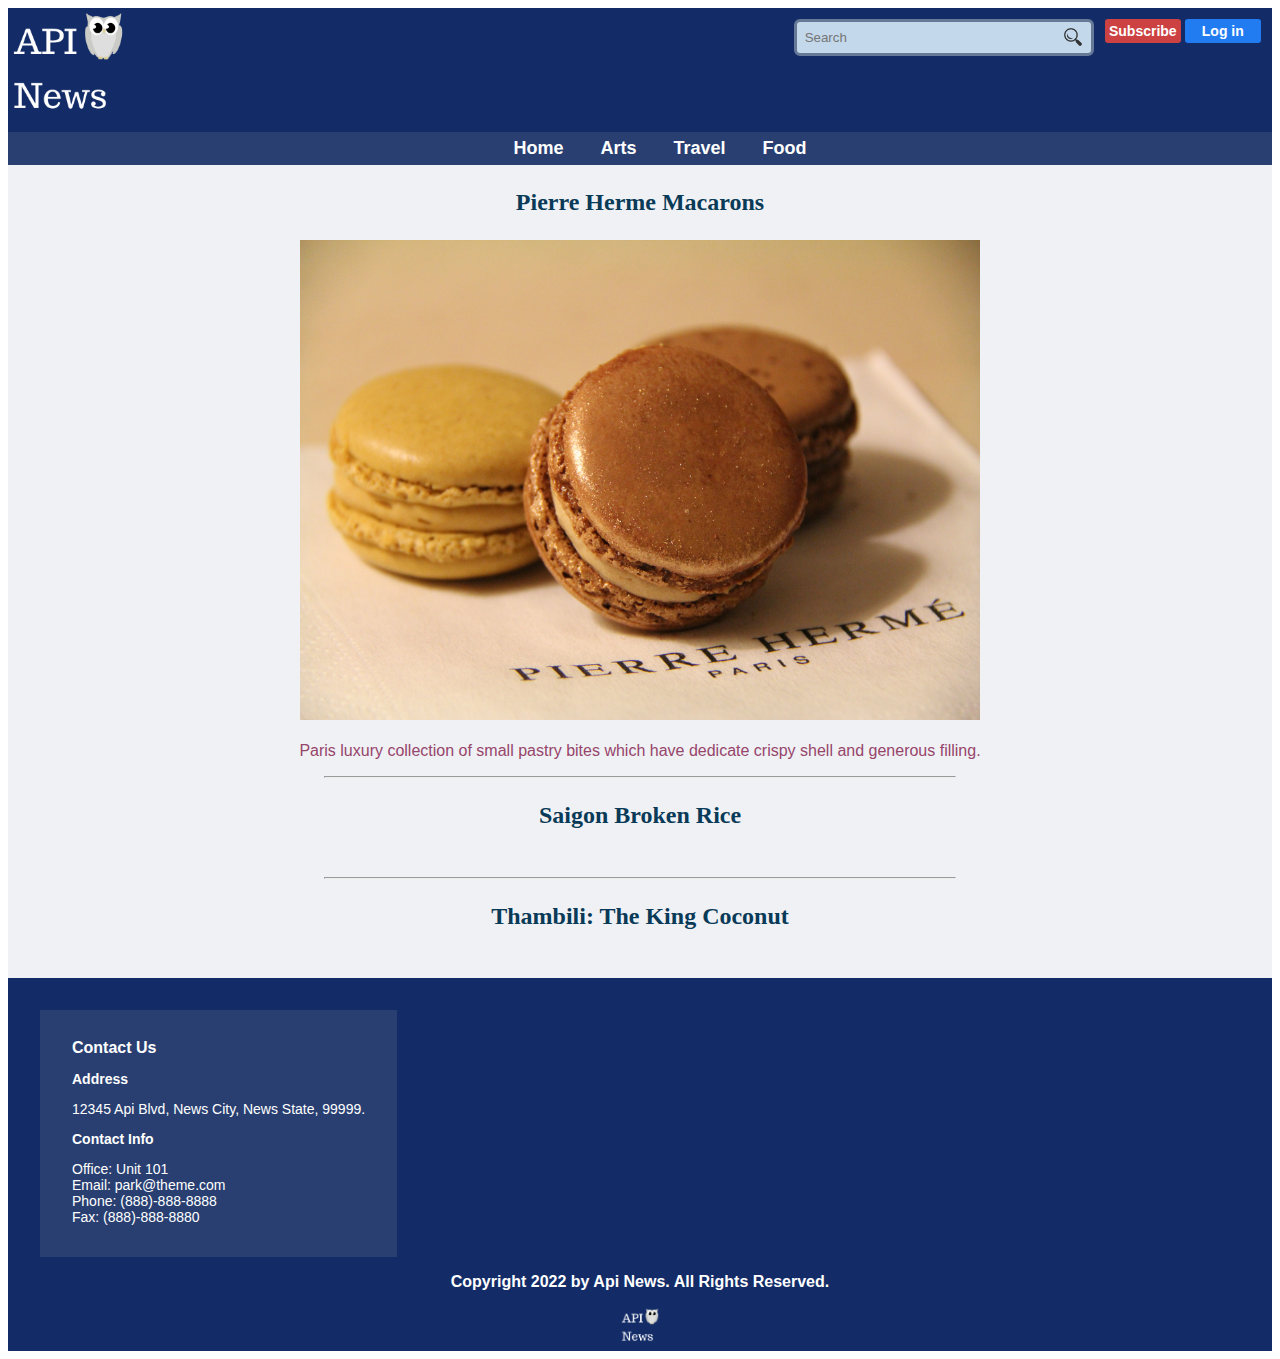
<file: foodPage.html>
<!DOCTYPE html>
<html lang="en">  
<head>
    <!--Meta data-->
    <meta charset="UTF8">
    <meta name="description" content="Api News web site">
    <meta name="keyword" content="News, Megazines">
    <meta name="author" content="AT Api">
    <meta name="viewport" content="width=device-width, initial-scale=1.0">
    <meta name="refresh" content="30">
    <meta name="robot" content="noindex, nofollow">
    <link rel="stylesheet" type="text/css" href="styleSheet/style.css">
</head>

<body>
<div class="grid-container-food">
    <header>
        <!--Logo-->
        <img id="logo" src="image/apiLogo.png" alt="Api News Logo" width="120" height="120">

        <!--Subcribe & login, logout-->
        <div class="loginout"> 
            <!--Subscribe button-->
            <button id="subscribeBut" type="button" title="Please log in to subscribe." disabled>Subscribe</button>

            <!--Log in button-->
            <button id="disLoginBut" class="loginBut" type="button">Log in</button>
            <!--Log in form-->
            <form id="loginForm">
                <label for="username">Username<br></label>
                <input type="text" id="username" name="username" placeholder="Enter Username" required><br>

                <label for="password">Password<br></label>
                <input type="text" id="password" name="password" placeholder="Enter Password" required><br>

                <button id="subLoginBut" class="loginBut" type="button">Log in</button>

                <button id="cloBut" class="loginBut" type="button">&#9747;</button>
            </form>
            <!--Log out-->
            <button id="logoutBut">Log out</button>
        </div>


        
        <!--Search icon & input-->
        <form id="searchForm" action="searchPage.html" method="get">
            <label for="search"><img src="image/searchIcon.png" alt="Search icon" width="20" height="20"></label>
            <input type="search" id="search" name="search" placeholder="Search">
        </form>
    </header>

    <!--Navigation bar-->
    <nav>
        <ol id="colMenu" class="norNav">
            <span id="menuSym">&#9776;</span>
            <li><a href="index.html">Home</a></li>
            <li><a href="artsPage.html">Arts</a></li>
            <li><a href="travelPage.html">Travel</a></li>
            <li><a href="foodPage.html">Food</a></li>
        </ol>
    </nav>

    <!--Articles-->
    <div class="articlesFood">
        <!--Main article-->
        <div id="mainArticleFood">
            <h3>Pierre Herme Macarons</h3>
            <img src="image/macarons.jpg" alt="Pierre Herme macarons photo" width="600" height="400">
            <p>Paris luxury collection of small pastry bites which have dedicate crispy shell and generous filling.</p>
        </div>

        <hr>
        
        <!--1st article - Collapsible-->
        <details id="f1stArticleFood">
            <summary><h3>Saigon Broken Rice</h3></summary>
            <img src="image/bkRice1.jpg" alt="Broken rice photo" width="600" height="450">
            <p>Vietnamese authentic grilled pork chops with soft broken rice and traditional fish sauce.</p>
        </details>

        <hr>

        <!--2nd article - Collapsible-->
        <details id="s2ndArticleFood">
            <summary><h3>Thambili: The King Coconut</h3></summary>
            <img src="image/kingCoco1.jpg" alt="King coconut photo" width="600" height="400">
            <p>The unique, orange, sweet Sri Lankan coconut.</p>
        </details>
    </div>

    <footer>
        <div class="info">
            <!--Contact us-->
            <div id="contactUs">
                <h2>Contact Us</h2>
    
                <!--Address-->
                <div id="addCont">
                    <h3>Address</h3>
                    <address>12345 Api Blvd, News City, News State, 99999.</address>
                </div>
             
                <!--Contact info-->
                <div id="infoCont">
                    <h3>Contact Info</h3>
                    <address>
                        Office: Unit 101<br>
                        Email: park@theme.com<br>
                        Phone: (888)-888-8888<br>
                        Fax: (888)-888-8880
                    </address>
                </div>
            </div>
    
            <!--Copyright & Logo-->
            <div id="coRight">
                <p>Copyright 2022 by Api News. All Rights Reserved.</p>
                <img id="logo" src="image/apiLogo.png" alt="Api News Logo" width="40" height="40">
            </div>
        </div>
    </footer>
</div>
    <script src="scripts/mainscript.js"></script>
</body>
</html>
</file>
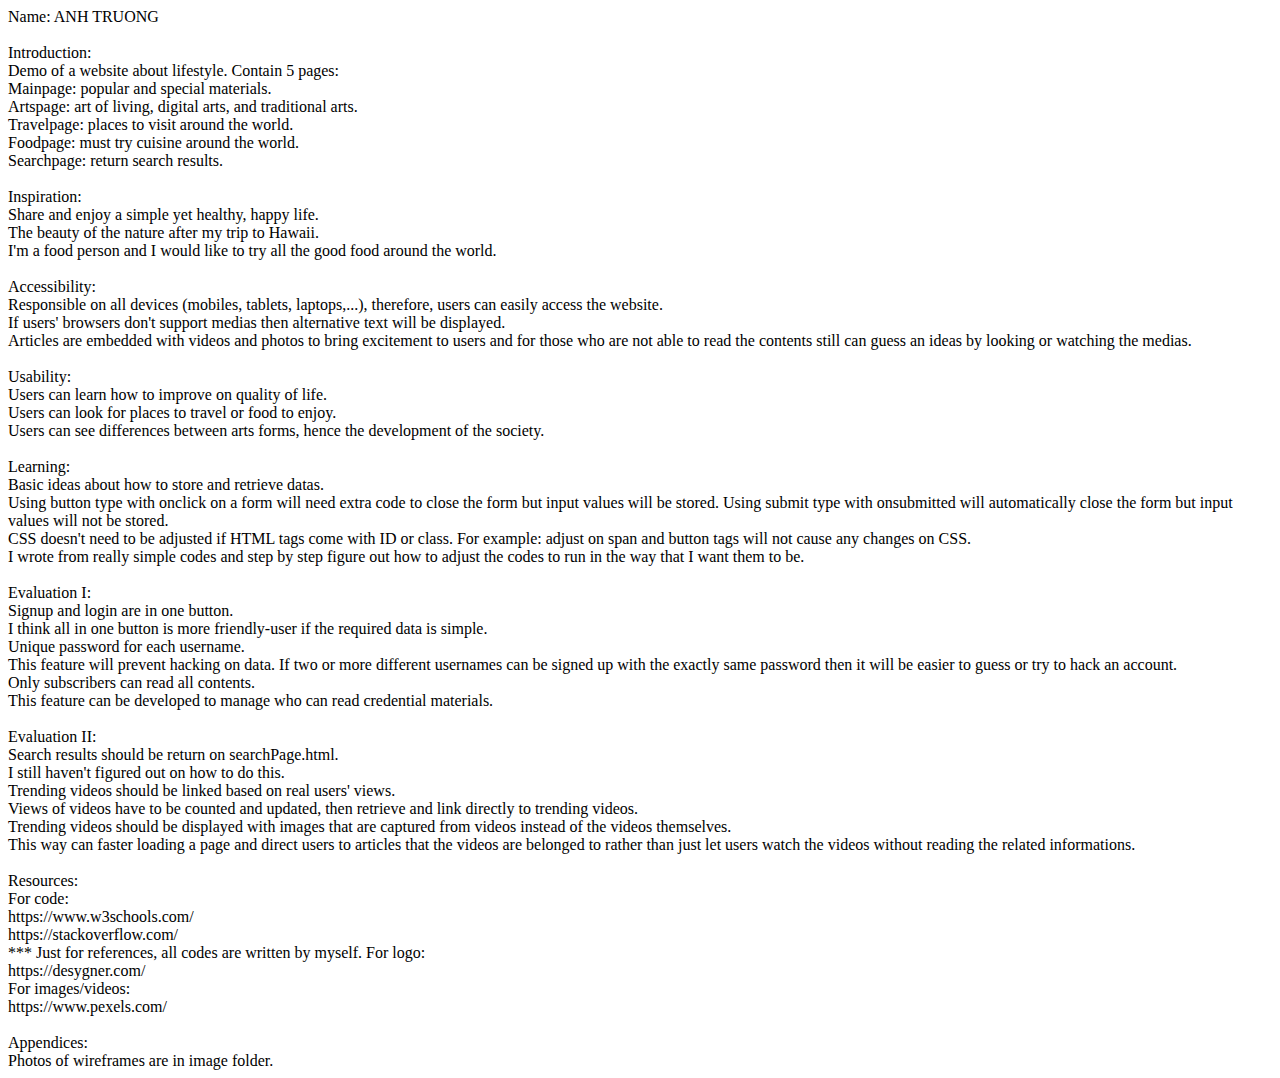
<file: report.html>
<!DOCTYPE html>
Name: ANH TRUONG<br>

<br>
Introduction:<br>
Demo of a website about lifestyle. Contain 5 pages:<br>
Mainpage: popular and special materials.<br>
Artspage: art of living, digital arts, and traditional arts.<br>
Travelpage: places to visit around the world.<br>
Foodpage: must try cuisine around the world.<br>
Searchpage: return search results.<br>

<br>
Inspiration:<br>
Share and enjoy a simple yet healthy, happy life.<br>
The beauty of the nature after my trip to Hawaii.<br>
I'm a food person and I would like to try all the good food around the world.<br>

<br>
Accessibility:<br>
Responsible on all devices (mobiles, tablets, laptops,...), therefore, users can easily access the website.<br>
If users' browsers don't support medias then alternative text will be displayed.<br>
Articles are embedded with videos and photos to bring excitement to users and for those who are not able to read the contents still can guess an ideas by looking or watching the medias.<br>

<br>
Usability:<br>
Users can learn how to improve on quality of life.<br>
Users can look for places to travel or food to enjoy.<br>
Users can see differences between arts forms, hence the development of the society.<br>

<br>
Learning:<br>
Basic ideas about how to store and retrieve datas.<br>
Using button type with onclick on a form will need extra code to close the form but input values will be stored. Using submit type with onsubmitted will automatically close the form but input values will not be stored.<br>
CSS doesn't need to be adjusted if HTML tags come with ID or class. For example: adjust on span and button tags will not cause any changes on CSS.<br>
I wrote from really simple codes and step by step figure out how to adjust the codes to run in the way that I want them to be.<br>

<br>
Evaluation I:<br>
Signup and login are in one button.<br>
I think all in one button is more friendly-user if the required data is simple.<br> 
Unique password for each username.<br>
This feature will prevent hacking on data. If two or more different usernames can be signed up with the exactly same password then it will be easier to guess or try to hack an account.<br>
Only subscribers can read all contents.<br>
This feature can be developed to manage who can read credential materials.<br>

<br>
Evaluation II:<br>
Search results should be return on searchPage.html.<br>
I still haven't figured out on how to do this.<br>
Trending videos should be linked based on real users' views.<br>
Views of videos have to be counted and updated, then retrieve and link directly to trending videos.<br>
Trending videos should be displayed with images that are captured from videos instead of the videos themselves.<br>
This way can faster loading a page and direct users to articles that the videos are belonged to rather than just let users watch the videos without reading the related informations.<br>

<br>
Resources:<br>
For code:<br>
https://www.w3schools.com/<br>
https://stackoverflow.com/<br>
*** Just for references, all codes are written by myself.
For logo:<br> 
https://desygner.com/<br>
For images/videos:<br> 
https://www.pexels.com/<br>

<br>
Appendices:<br>
Photos of wireframes are in image folder.
</file>
<file: styleSheet/style.css>
/*Common CSS------------------------*/
*{
    box-sizing: border-box;
}


/*Mobile & small tablets------------------------*/
@media only screen and (max-width: 800px){
    body{
        background: rgb(255, 255, 255);
        height: 100%;
    }
    
    h1{
        font: normal normal bold 1em Arial, Helvetica, sans-serif;
        color: rgb(122, 7, 133);
    }
    
    h2{
        font: normal normal bold 21px Arial, Helvetica, sans-serif;
        color: rgb(148, 0, 32);
    }
    
    h3{
        font: normal normal bold 14px Arial, Helvetica, sans-serif;
        color: rgb(9, 58, 87);
    }
    
    p{
        font: normal normal bold 10px Arial, Helvetica, sans-serif;
        color: rgb(151, 69, 107);
    }
}


/*Tablets------------------------*/
@media only screen and (min-width: 801px) and (max-width: 1024px){
    body{
        background: rgb(255, 255, 255);
        height: 100%;
    }
    
    h1{
        font: normal normal bold 2em Arial, Helvetica, sans-serif;
        color: rgb(122, 7, 133);
    }
    
    h2{
        font: normal normal bold 25px Arial, Helvetica, sans-serif;
        color: rgb(148, 0, 32);
    }
    
    h3{
        font: normal normal bold 18px Arial, Helvetica, sans-serif;
        color: rgb(9, 58, 87);
    }
    
    p{
        font: normal normal bold 14px Arial, Helvetica, sans-serif;
        color: rgb(151, 69, 107);
    }
}


/*Laptops & desktops------------------------*/
@media only screen and (min-width: 1025px){
    body{
        background: rgb(255, 255, 255);
        height: 100%;
    }
    
    h1{
        font: normal normal bold 3em Arial, Helvetica, sans-serif;
        color: rgb(122, 7, 133);
    }
    
    h2{
        font: normal normal bold 29px Arial, Helvetica, sans-serif;
        color: rgb(148, 0, 32);
    }
    
    h3{
        font: normal normal bold 22px Arial, Helvetica, sans-serif;
        color: rgb(9, 58, 87);
    }
    
    p{
        font: normal normal bold 18px Arial, Helvetica, sans-serif;
        color: rgb(151, 69, 107);
    }
}





/*Header CSS------------------------*/
header{grid-area: header;}

header{
    background: rgb(19, 44, 104);
}


/*Mobile & small tablets------------------------*/
@media only screen and (max-width: 800px){
    header img{
        width: 60px;
        height: 60px;
    }
    
    header .loginout{
        position: relative;
        float: right;
        margin-top: 0.3em;
        margin-right: 0.3em;
    }
    
    header .loginout #subscribeBut{
        width: 60px;
        padding: 4px 4px;
        border: 0;
        border-radius: 1px;
        background-color: rgb(255, 0, 0);
        text-align: center;
        color: white;
        font: normal normal bold 10px Arial, Helvetica, sans-serif;
    }
    
    header .loginout #subscribeBut:disabled{
        background-color: rgb(204, 65, 65);
    }

    header .loginout #subscribeBut:hover{
        
    }
    
    header .loginout #subscribeBut:focus{
 
    }
    
    header .loginout #disLoginBut{
        width: 60px;
        padding: 4px 4px;
        border: 0;
        border-radius: 1px;
        background-color: rgb(34, 124, 241);
        text-align: center;
        color: white;
        font: normal normal bold 10px Arial, Helvetica, sans-serif;
    }
    
    header .loginout #disLoginBut:hover{
        
    }
    
    header .loginout #disLoginBut:focus{
        
    }
    
    header .loginout #loginForm{
        display: none;
        width: 50%;
        height: 50%;
        background-color: rgb(168, 201, 216);
        position: fixed;
        right: 25%;
        bottom: 25%;
        float: none;
        z-index: 23;
        overflow: auto;
        border-radius: 4px;
    }
    
    header .loginout #loginForm label{
        position: relative;
        top: 60px;
        left: 25%;
        color: rgb(0, 95, 139);
        font: normal normal bold 10px Arial, Helvetica, sans-serif;
    }
    
    header .loginout #loginForm input{
        position: relative;
        top: 60px;
        left: 25%;
        margin: 3px 0px 16px 0px;
        padding: 3px 0px 3px 6px;
        width: 50%;
        height: 36px;
        border: 0;
        border-radius: 1px;
        color: rgb(0, 95, 139);
    }

    header .loginout #loginForm #subLoginBut{
        position: relative;
        top: 60px;
        left: 35%;
        margin: 30px 0px 16px 0px;
        padding: 3px 2px 3px 2px;
        width: 30%;
        height: 30px;
        border: 0;
        border-radius: 1px;
        background-color: rgb(0, 95, 139);
        color: white;
        font: normal normal bold 10px Arial, Helvetica, sans-serif;
        cursor: pointer;
    }

    header .loginout #loginForm #cloBut{
        position: relative;
        bottom: 170px;
        left: 58%;
        color: rgb(0, 95, 139);
        background-color: rgba(168, 201, 216, 0);
        border: 0;
        font: normal normal 900 16px Arial, Helvetica, sans-serif;
        cursor: pointer;
    }


    header .loginout #logoutBut{
        position: relative;
        display: none;
        left: 64px;
        width: 50px;
        padding: 4px 4px;
        border: 0;
        border-radius: 1px;
        background-color: rgb(69, 100, 109);
        text-align: center;
        color: white;
        font: normal normal bold 10px Arial, Helvetica, sans-serif;
    }

    
    header #searchForm{
        position: relative;
        float: right;
        margin-top: 0.3em;
        margin-right: 0.3em;
    }
    
    header #searchForm img{
        width: 12px;
        height: 12px;
        position: absolute;
        margin: 5px 0 0 143px;
        cursor: pointer;
    }
    
    header #searchForm #search{
        width: 160px;
        padding: 4px 4px;
        border: 1px solid rgb(102, 121, 150);
        border-radius: 2px;
        background-color: rgb(195, 216, 235);
    }
    
    header #searchForm #search:hover{
        border: 0px;
        background-color: rgb(137, 166, 219);
    }
    
    header #searchForm #search:focus{
        border: 0px;
        background-color: rgb(137, 166, 219);
    }
}


/*Tablets------------------------*/
@media only screen and (min-width: 801px) and (max-width: 1024px){
    header img{
        width: 90px;
        height: 90px;
    }
    
    header .loginout{
        position: relative;
        float: right;
        margin-top: 0.5em;
        margin-right: 0.5em;
    }
    
    header .loginout #subscribeBut{
        width: 68px;
        padding: 4px 4px;
        border: 0;
        border-radius: 2px;
        background-color: rgb(255, 0, 0);
        text-align: center;
        color: white;
        font: normal normal bold 12px Arial, Helvetica, sans-serif;
    }

    header .loginout #subscribeBut:disabled{
        background-color: rgb(204, 65, 65);
    }
    
    header .loginout #subscribeBut:hover{
        
    }
    
    header .loginout #subscribeBut:focus{

    }
    
    header .loginout #disLoginBut{
        width: 68px;
        padding: 4px 4px;
        border: 0;
        border-radius: 2px;
        background-color: rgb(34, 124, 241);
        text-align: center;
        color: white;
        font: normal normal bold 12px Arial, Helvetica, sans-serif;
    }
    
    header .loginout #disLoginBut:hover{
        
    }
    
    header .loginout #disLoginBut:focus{
        
    }
    
    header .loginout #loginForm{
        display: none;
        width: 50%;
        height: 50%;
        background-color: rgb(168, 201, 216);
        position: fixed;
        right: 25%;
        bottom: 25%;
        float: none;
        z-index: 23;
        overflow: auto;
        border-radius: 6px;
    }
    
    header .loginout #loginForm label{
        position: relative;
        top: 60px;
        left: 25%;
        color: rgb(0, 95, 139);
        font: normal normal bold 12px Arial, Helvetica, sans-serif;
    }
    
    header .loginout #loginForm input{
        position: relative;
        top: 60px;
        left: 25%;
        margin: 3px 0px 16px 0px;
        padding: 6px 0px 6px 6px;
        width: 50%;
        height: 36px;
        border: 0;
        border-radius: 2px;
        color: rgb(0, 95, 139);
    }

    header .loginout #loginForm #subLoginBut{
        position: relative;
        top: 60px;
        left: 35%;
        margin: 30px 0px 16px 0px;
        padding: 3px 6px 3px 6px;
        width: 30%;
        height: 30px;
        border: 0;
        border-radius: 2px;
        background-color: rgb(0, 95, 139);
        color: white;
        font: normal normal bold 12px Arial, Helvetica, sans-serif;
        cursor: pointer;
    }

    header .loginout #loginForm #cloBut{
        position: relative;
        bottom: 170px;
        left: 60%;
        color: rgb(0, 95, 139);
        background-color: rgba(168, 201, 216, 0);
        border: 0;
        font: normal normal 900 18px Arial, Helvetica, sans-serif;
        cursor: pointer;
    }
    
    
    header .loginout #logoutBut{
        position: relative;
        display: none;
        left: 72px;
        width: 58px;
        padding: 4px 4px;
        border: 0;
        border-radius: 2px;
        background-color: rgb(69, 100, 109);
        text-align: center;
        color: white;
        font: normal normal bold 12px Arial, Helvetica, sans-serif;
    }

    header #searchForm{
        position: relative;
        float: right;
        margin-top: 8px;
        margin-right: 8px;
    }
    
    header #searchForm img{
        width: 15px;
        height: 15px;
        position: absolute;
        margin: 7px 0 0 204px;
        cursor: pointer;
    }
    
    header #searchForm #search{
        width: 225px;
        padding: 6px 6px;
        border: 2px solid rgb(102, 121, 150);
        border-radius: 4px;
        background-color: rgb(195, 216, 235);
    }
    
    header #searchForm #search:hover{
        border: 0px;
        background-color: rgb(137, 166, 219);
    }
    
    header #searchForm #search:focus{
        border: 0px;
        background-color: rgb(137, 166, 219);
    }
}


/*Laptops & desktops------------------------*/
@media only screen and (min-width: 1025px){
    header img{
        width: 120px;
        height: 120px;
    }
    
    header .loginout{
        position: relative;
        float: right;
        margin-top: 0.7em;
        margin-right: 0.7em;
    }
    
    header .loginout #subscribeBut{
        width: 76px;
        padding: 4px 4px;
        border: 0;
        border-radius: 3px;
        background-color: rgb(255, 0, 0);
        text-align: center;
        color: white;
        font: normal normal bold 14px Arial, Helvetica, sans-serif;
    }
    
    header .loginout #subscribeBut:disabled{
        background-color: rgb(204, 65, 65);
    }

    header .loginout #subscribeBut:hover{
        
    }
    
    header .loginout #subscribeBut:focus{

    }
    
    header .loginout #disLoginBut{
        width: 76px;
        padding: 4px 4px;
        border: 0;
        border-radius: 3px;
        background-color: rgb(34, 124, 241);
        text-align: center;
        color: white;
        font: normal normal bold 14px Arial, Helvetica, sans-serif;
    }
    
    header .loginout #disLoginBut:hover{
        
    }
    
    header .loginout #disLoginBut:focus{
        
    }
    
    header .loginout #loginForm{
        display: none;
        width: 50%;
        height: 50%;
        background-color: rgb(168, 201, 216);
        position: fixed;
        right: 25%;
        bottom: 25%;
        float: none;
        z-index: 23;
        overflow: auto;
        border-radius: 8px;
    }
    
    header .loginout #loginForm label{
        position: relative;
        top: 60px;
        left: 25%;
        color: rgb(0, 95, 139);
        font: normal normal bold 14px Arial, Helvetica, sans-serif;
    }
    
    header .loginout #loginForm input{
        position: relative;
        top: 60px;
        left: 25%;
        margin: 3px 0px 16px 0px;
        padding: 8px 0px 8px 6px;
        width: 50%;
        height: 36px;
        border: 0;
        border-radius: 3px;
        color: rgb(0, 95, 139);
    }

    header .loginout #loginForm #subLoginBut{
        position: relative;
        top: 60px;
        left: 35%;
        margin: 30px 0px 16px 0px;
        padding: 3px 6px 3px 6px;
        width: 30%;
        height: 30px;
        border: 0;
        border-radius: 3px;
        background-color: rgb(0, 95, 139);
        color: white;
        font: normal normal bold 14px Arial, Helvetica, sans-serif;
        cursor: pointer;
    }

    header .loginout #loginForm #cloBut{
        position: relative;
        bottom: 170px;
        left: 62%;
        color: rgb(0, 95, 139);
        background-color: rgba(168, 201, 216, 0);
        border: 0;
        font: normal normal 900 20px Arial, Helvetica, sans-serif;
        cursor: pointer;
    }


    header .loginout #logoutBut{
        position: relative;
        display: none;
        left: 80px;
        width: 76px;
        padding: 4px 4px;
        border: 0;
        border-radius: 3px;
        background-color: rgb(69, 100, 109);
        text-align: center;
        color: white;
        font: normal normal bold 14px Arial, Helvetica, sans-serif;
    }
    
    
    header #searchForm{
        position: relative;
        float: right;
        margin-top: 0.7em;
        margin-right: 0.7em;
    }
    
    header #searchForm img{
        width: 18px;
        height: 18px;
        position: absolute;
        margin: 9px 0 0 270px;
        cursor: pointer;
    }
    
    header #searchForm #search{
        width: 300px;
        padding: 8px 8px;
        border: 3px solid rgb(102, 121, 150);
        border-radius: 6px;
        background-color: rgb(195, 216, 235);
    }
    
    header #searchForm #search:hover{
        border: 0px;
        background-color: rgb(137, 166, 219);
    }
    
    header #searchForm #search:focus{
        border: 0px;
        background-color: rgb(137, 166, 219);
    }
}





/*Nav CSS------------------------*/
nav{grid-area: nav;}


/*Mobile & small tablets------------------------*/
@media only screen and (max-width: 800px){
    nav{
        background:rgb(41, 63, 114);
        text-align: center;
    }
    
    nav .norNav{
        font: normal normal bold 14px Arial, Helvetica, sans-serif;
        color: rgb(255, 255, 255);
        margin-top: 2px;
    }


    nav .norNav #menuSym{
        color: white;
        cursor: pointer;
        margin-top: 2px;
    }


    nav .resNav #menuSym{
        color: white;
        cursor: pointer;
        margin-top: 2px;
    }

    
    nav .norNav li{
        font: normal normal bold 14px Arial, Helvetica, sans-serif;
        color: rgb(255, 255, 255);
        display: none;
        margin-top: 2px;
    }

    nav .resNav li{
        font: normal normal bold 14px Arial, Helvetica, sans-serif;
        color: rgb(255, 255, 255);
        display: block;
        margin-top: 2px;
    }

    
    nav .resNav li a{
        font: normal normal bold 14px Arial, Helvetica, sans-serif;
        color: rgb(255, 255, 255);
        display: block;
        text-decoration: none;
        margin-top: 2px;
    }
    
    nav .resNav li a:hover{
        color: rgb(120, 145, 199);
    }
}


/*Tablets------------------------*/
@media only screen and (min-width: 801px) and (max-width: 1024px){
    nav{
        background:rgb(41, 63, 114);
        text-align: center;
    }
    
    nav #colMenu{
        font: normal normal bold 16px Arial, Helvetica, sans-serif;
        color: rgb(255, 255, 255);
        margin: 2px 6px;
    }

    nav #colMenu #menuSym{
        display: none;
        cursor: pointer;
        color: white;
    }

   
    
    nav #colMenu li{
        font: normal normal bold 16px Arial, Helvetica, sans-serif;
        color: rgb(255, 255, 255);
        display: inline;
        margin: 2px 6px;
    }
    
    nav #colMenu li a{
        font: normal normal bold 16px Arial, Helvetica, sans-serif;
        color: rgb(255, 255, 255);
        display: inline-block;
        text-decoration: none;
        margin: 2px 6px;
    }
    
    nav #colMenu li a:hover{
        color: rgb(120, 145, 199);
    }
}


/*Laptops & desktops------------------------*/
@media only screen and (min-width: 1025px){
    nav{
        background:rgb(41, 63, 114);
        text-align: center;
    }

    nav #colMenu{
        font: normal normal bold 18px Arial, Helvetica, sans-serif;
        color: rgb(255, 255, 255);
        margin: 3px 8px;
    }

    nav #colMenu #menuSym{
        display: none;
        cursor: pointer;
        color: white;
    }

    
    
    nav #colMenu li{
        font: normal normal bold 18px Arial, Helvetica, sans-serif;
        color: rgb(255, 255, 255);
        display: inline;
        margin: 3px 8px;
    }
    
    nav #colMenu li a{
        font: normal normal bold 18px Arial, Helvetica, sans-serif;
        color: rgb(255, 255, 255);
        display: inline-block;
        text-decoration: none;
        margin: 3px 8px;
    }
    
    nav #colMenu li a:hover{
        color: rgb(120, 145, 199);
    }
}





/*index.html------------------------*/
.trendingVideos{grid-area: trending;}
.articles{grid-area: article;}
.popNews{grid-area: pop;}


/*Mobile & small tablets------------------------*/
@media only screen and (max-width: 800px){
    .grid-container-main{
        display: grid;
        grid-template-columns: auto auto auto auto auto auto;
        grid-template-areas: 
            'header header header header header header'
            'nav nav nav nav nav nav'
            'article article article article article article'
            'trending trending trending trending trending trending'
            'pop pop pop pop pop pop'
            'footer footer footer footer footer footer';
        background-color: white;
    }
    
    .trendingVideos{
        background-color: rgba(102, 120, 161, 0.3);
        text-align: center;
        color: rgb(0, 0, 0);
        font: normal normal bold 16px Arial, Helvetica, sans-serif;
    }
    
    .trendingVideos h2{
        font: normal normal bold 16px Arial, Helvetica, sans-serif;
    }
    
    
    .trendingVideos #f1stTrending{
        position: relative;
    }
    
    .trendingVideos #f1stTrending #f1video{
        position: relative;
        width: 300px;
        height: 180px;
    }
    
    .trendingVideos #f1stTrending #f1video source{
        
    }

    
    .trendingVideos #f1stTrending #f1stOvl{
        position: absolute;
    }
    
    .trendingVideos #f1stTrending #f1stOvl p{
        font: normal normal bold 12px Arial, Helvetica, sans-serif;
    }
    
    .trendingVideos hr{
        border: auto solid rgb(128, 128, 128) ;
    }
    
    .trendingVideos #s2ndTrending{
        position: relative;
    }
    
    .trendingVideos #s2ndTrending #s2video{
        position: relative;
        width: 300px;
        height: 180px;
    }
    
    .trendingVideos #s2ndTrending #s2video source{
        
    }
    
    .trendingVideos #s2ndTrending #s2ndOvl{
        position: absolute;
    }
    
    .trendingVideos #s2ndTrending #s2ndOvl p{
        font: normal normal bold 12px Arial, Helvetica, sans-serif;
    }
    
    
    .articles{
        background-color: rgba(102, 120, 161, 0.1) ;
        text-align: left;
        color: rgb(0, 0, 0);
        font: normal normal bold 16px Arial, Helvetica, sans-serif;
    }
    
    .articles #mainArticle{
        text-align: center;
    }
    
    .articles #mainArticle video{
        width: 300px;
        height: 180px;
        margin-top: 0.3em;
    }

    .articles #mainArticle video source{
        
    }
    
    .articles #mainArticle h3{
        
    }
    
    .articles #mainArticle h3 a{
        font: normal normal bold 14px Arial, Helvetica, sans-serif;
        color: rgb(0, 0, 0);
        text-decoration: none;
    }
    
    
    .articles #f1stArticle{
        margin-top: 1em;
        margin-bottom: 1em;
    }
    
    .articles #f1stArticle img{
        width: 80px;
        height: 80px;
        margin-left: 18px;
    }
    
    .articles #f1stArticle h3{
        display: inline;
    }
    
    .articles #f1stArticle h3 a{
        font: normal normal bold 14px Arial, Helvetica, sans-serif;
        color: rgb(0, 0, 0);
        display: inline;
        text-decoration: none;
    }
    
    
    .articles hr{
        border: auto solid rgb(128, 128, 128) ;
    }
    
    
    .articles #s2ndArticle{
        margin-top: 1em;
        margin-bottom: 1em;
    }
    
    .articles #s2ndArticle img{
        width: 80px;
        height: 80px;
        margin-left: 18px;
    }
    
    .articles #s2ndArticle h3{
        display: inline;
    }
    
    .articles #s2ndArticle h3 a{
        font: normal normal bold 14px Arial, Helvetica, sans-serif;
        color: rgb(0, 0, 0);
        display: inline;
        text-decoration: none;
    }
    
    
    .popNews{
        background-color: rgba(102, 120, 161, 0.1);
        text-align: left;
        color: rgb(0, 0, 0);
        font: normal normal bold 16px Arial, Helvetica, sans-serif;
    }
    
    .popNews h2{
        text-align: center;
        font: normal normal bold 16px Arial, Helvetica, sans-serif;
    }
    
    
    .popNews #f1stPop{
        margin-top: 1em;
        margin-bottom: 1em;
    }
    
    .popNews #f1stPop img{
        width: 80px;
        height: 80px;
        margin-left: 18px;
    }
    
    .popNews #f1stPop h3{
        display: inline;
    }
    
    .popNews #f1stPop h3 a{
        font: normal normal bold 14px Arial, Helvetica, sans-serif;
        color: rgb(0, 0, 0);
        display: inline;
        text-decoration: none;
    }
    
    .popNews hr{
        border: auto solid rgb(128, 128, 128) ;
    }
    
    .popNews #s2ndPop{
        margin-top: 1em;
        margin-bottom: 1em;
    }
    
    .popNews #s2ndPop img{
        width: 80px;
        height: 80px;
        margin-left: 18px;
    }
    
    .popNews #s2ndPop h3{
        display: inline;
    }
    
    .popNews #s2ndPop h3 a{
        font: normal normal bold 14px Arial, Helvetica, sans-serif;
        color: rgb(0, 0, 0);
        display: inline;
        text-decoration: none;
    }
}


/*Tablets------------------------*/
@media only screen and (min-width: 801px) and (max-width: 1024px){
    .grid-container-main{
        display: grid;
        grid-template-columns: 180px auto auto auto auto 180px;
        grid-template-areas: 
            'header header header header header header'
            'nav nav nav nav nav nav'
            'trending article article article article pop'
            'footer footer footer footer footer footer';
        background-color: white;
    }
    
    .trendingVideos{
        background-color: rgba(102, 120, 161, 0.3) ;
        text-align: center;
        color: rgb(0, 0, 0);
        font: normal normal bold 18px Arial, Helvetica, sans-serif;
    }
    
    .trendingVideos h2{
        font: normal normal bold 18px Arial, Helvetica, sans-serif;
    }
    
    
    .trendingVideos #f1stTrending{
        position: relative;
    }
    
    .trendingVideos #f1stTrending #f1video{
        position: relative;
        width: 120px;
        height: 70px;
    }
    
    .trendingVideos #f1stTrending #f1video source{
        
    }
    
    
    .trendingVideos #f1stTrending #f1stOvl{
        position: absolute;
    }
    
    .trendingVideos #f1stTrending #f1stOvl p{
        font: normal normal bold 10px Arial, Helvetica, sans-serif;
    }
    
    .trendingVideos hr{
        border: auto solid rgb(128, 128, 128) ;
    }
    
    .trendingVideos #s2ndTrending{
        position: relative;
    }
    
    .trendingVideos #s2ndTrending #s2video{
        position: relative;
        width: 120px;
        height: 70px;
    }
    
    .trendingVideos #s2ndTrending #s2video source{
        
    }
    
    .trendingVideos #s2ndTrending #s2ndOvl{
        position: absolute;
    }
    
    .trendingVideos #s2ndTrending #s2ndOvl p{
        font: normal normal bold 10px Arial, Helvetica, sans-serif;
    }
    
    
    .articles{
        background-color: rgba(102, 120, 161, 0.1) ;
        text-align: left;
        color: rgb(0, 0, 0);
        font: normal normal bold 18px Arial, Helvetica, sans-serif;
    }
    
    .articles #mainArticle{
        text-align: center;
    }
    

    .articles #mainArticle video{
        width: 400px;
        height: 200px;
        margin-top: 0.3em;
    }

    .articles #mainArticle video source{
        
    }
    
    .articles #mainArticle h3{
        
    }
    
    .articles #mainArticle h3 a{
        font: normal normal bold 14px Arial, Helvetica, sans-serif;
        color: rgb(0, 0, 0);
        text-decoration: none;
    }
    
    
    .articles #f1stArticle{
        margin-top: 1em;
        margin-bottom: 1em;
    }
    
    .articles #f1stArticle img{
        width: 40px;
        height: 40px;
        margin-left: 12px;
    }
    
    .articles #f1stArticle h3{
        display: inline;
    }
    
    .articles #f1stArticle h3 a{
        font: normal normal bold 14px Arial, Helvetica, sans-serif;
        color: rgb(0, 0, 0);
        display: inline;
        text-decoration: none;
    }
    
    
    .articles hr{
        border: auto solid rgb(128, 128, 128) ;
    }
    
    
    .articles #s2ndArticle{
        margin-top: 1em;
        margin-bottom: 1em;
    }
    
    .articles #s2ndArticle img{
        width: 40px;
        height: 40px;
        margin-left: 12px;
    }
    
    .articles #s2ndArticle h3{
        display: inline;
    }
    
    .articles #s2ndArticle h3 a{
        font: normal normal bold 14px Arial, Helvetica, sans-serif;
        color: rgb(0, 0, 0);
        display: inline;
        text-decoration: none;
    }
    
    
    .popNews{
        background-color: rgba(102, 120, 161, 0.3) ;
        text-align: left;
        color: rgb(0, 0, 0);
        font: normal normal bold 18px Arial, Helvetica, sans-serif;
    }
    
    .popNews h2{
        text-align: center;
        font: normal normal bold 18px Arial, Helvetica, sans-serif;
    }
    
    
    .popNews #f1stPop{
        margin-top: 1em;
        margin-bottom: 1em;
    }
    
    .popNews #f1stPop img{
        width: 20px;
        height: 20px;
        margin-left: 12px;
    }
    
    .popNews #f1stPop h3{
        display: inline;
    }
    
    .popNews #f1stPop h3 a{
        font: normal normal bold 14px Arial, Helvetica, sans-serif;
        color: rgb(0, 0, 0);
        display: inline;
        text-decoration: none;
    }
    
    .popNews hr{
        border: auto solid rgb(128, 128, 128) ;
    }
    
    .popNews #s2ndPop{
        margin-top: 1em;
        margin-bottom: 1em;
    }
    
    .popNews #s2ndPop img{
        width: 20px;
        height: 20px;
        margin-left: 12px;
    }
    
    .popNews #s2ndPop h3{
        display: inline;
    }
    
    .popNews #s2ndPop h3 a{
        font: normal normal bold 14px Arial, Helvetica, sans-serif;
        color: rgb(0, 0, 0);
        display: inline;
        text-decoration: none;
    }
}


/*Laptops & desktops------------------------*/
@media only screen and (min-width: 1025px){
    .grid-container-main{
        display: grid;
        grid-template-columns: 200px auto auto auto auto 200px;
        grid-template-areas: 
            'header header header header header header'
            'nav nav nav nav nav nav'
            'trending article article article article pop'
            'footer footer footer footer footer footer';
        background-color: white;
    }
    
    .trendingVideos{
        background-color: rgba(102, 120, 161, 0.3) ;
        text-align: center;
        color: rgb(0, 0, 0);
        font: normal normal bold 20px Arial, Helvetica, sans-serif;
    }
    
    .trendingVideos h2{
        font: normal normal bold 20px Arial, Helvetica, sans-serif;
    }
    
    
    .trendingVideos #f1stTrending{
        position: relative;
    }
    
    .trendingVideos #f1stTrending #f1video{
        position: relative;
        width: 180px;
        height: 130px;
    }
    
    .trendingVideos #f1stTrending #f1video source{
        
    }
    
    
    .trendingVideos #f1stTrending #f1stOvl{
        position: absolute;
    }
    
    .trendingVideos #f1stTrending #f1stOvl p{
        font: normal normal bold 12px Arial, Helvetica, sans-serif;
    }
    
    .trendingVideos hr{
        border: auto solid rgb(128, 128, 128) ;
    }
    
    .trendingVideos #s2ndTrending{
        position: relative;
    }
    
    .trendingVideos #s2ndTrending #s2video{
        position: relative;
        width: 180px;
        height: 130px;
    }
    
    .trendingVideos #s2ndTrending #s2video source{
        
    }
    
    .trendingVideos #s2ndTrending #s2ndOvl{
        position: absolute;
    }
    
    .trendingVideos #s2ndTrending #s2ndOvl p{
        font: normal normal bold 12px Arial, Helvetica, sans-serif;
    }
    
    
    .articles{
        background-color: rgba(102, 120, 161, 0.1) ;
        text-align: left;
        color: rgb(0, 0, 0);
        font: normal normal bold 20px Arial, Helvetica, sans-serif;
    }
    
    .articles #mainArticle{
        text-align: center;
    }
    

    .articles #mainArticle video{
        width: 600px;
        height: 400px;
        margin-top: 0.3em;
    }

    .articles #mainArticle video source{
        
    }
    
    .articles #mainArticle h3{
        
    }
    
    .articles #mainArticle h3 a{
        font: normal normal bold 16px Arial, Helvetica, sans-serif;
        color: rgb(0, 0, 0);
        text-decoration: none;
    }
    
    
    .articles #f1stArticle{
        margin-top: 1em;
        margin-bottom: 1em;
    }
    
    .articles #f1stArticle img{
        width: 60px;
        height: 60px;
        margin-left: 23px;
    }
    
    .articles #f1stArticle h3{
        display: inline;
    }
    
    .articles #f1stArticle h3 a{
        font: normal normal bold 16px Arial, Helvetica, sans-serif;
        color: rgb(0, 0, 0);
        display: inline;
        text-decoration: none;
    }
    
    
    .articles hr{
        border: auto solid rgb(128, 128, 128) ;
    }
    
    
    .articles #s2ndArticle{
        margin-top: 1em;
        margin-bottom: 1em;
    }
    
    .articles #s2ndArticle img{
        width: 60px;
        height: 60px;
        margin-left: 23px;
    }
    
    .articles #s2ndArticle h3{
        display: inline;
    }
    
    .articles #s2ndArticle h3 a{
        font: normal normal bold 16px Arial, Helvetica, sans-serif;
        color: rgb(0, 0, 0);
        display: inline;
        text-decoration: none;
    }
    
    
    .popNews{
        background-color: rgba(102, 120, 161, 0.3) ;
        text-align: left;
        color: rgb(0, 0, 0);
        font: normal normal bold 20px Arial, Helvetica, sans-serif;
    }
    
    .popNews h2{
        text-align: center;
        font: normal normal bold 20px Arial, Helvetica, sans-serif;
    }
    
    
    .popNews #f1stPop{
        margin-top: 1em;
        margin-bottom: 1em;
    }
    
    .popNews #f1stPop img{
        width: 30px;
        height: 30px;
        margin-left: 12px;
    }
    
    .popNews #f1stPop h3{
        display: inline;
    }
    
    .popNews #f1stPop h3 a{
        font: normal normal bold 16px Arial, Helvetica, sans-serif;
        color: rgb(0, 0, 0);
        display: inline;
        text-decoration: none;
    }
    
    .popNews hr{
        border: auto solid rgb(128, 128, 128) ;
    }
    
    .popNews #s2ndPop{
        margin-top: 1em;
        margin-bottom: 1em;
    }
    
    .popNews #s2ndPop img{
        width: 30px;
        height: 30px;
        margin-left: 12px;
    }
    
    .popNews #s2ndPop h3{
        display: inline;
    }
    
    .popNews #s2ndPop h3 a{
        font: normal normal bold 16px Arial, Helvetica, sans-serif;
        color: rgb(0, 0, 0);
        display: inline;
        text-decoration: none;
    }
}





/*ArtsPage.html--------*/
.articlesArt{grid-area: articleArt;}


/*Mobile & small tablets------------------------*/
@media only screen and (max-width: 800px){
    .grid-container-arts{
        display: grid;
        grid-template-columns: auto auto auto auto auto auto;
        grid-template-areas: 
            'header header header header header header'
            'nav nav nav nav nav nav'
            'articleArt articleArt articleArt articleArt articleArt articleArt'
            'footer footer footer footer footer footer';
        background-color: white;
    }
    

    
    .articlesArt{
        background-color: rgba(102, 120, 161, 0.1) ;
        text-align: center;
        color: rgb(0, 0, 0);
        font: normal normal bold 16px Arial, Helvetica, sans-serif;
    }

    
    .articlesArt #mainArticleArt{
        
    }
    
    .articlesArt #mainArticleArt h3{
        font: normal normal bold 16px "Times New Roman", Times, serif;
    }
    
    .articlesArt #mainArticleArt video{
        width: 300px;
        height: 180px;
    }
    
    .articlesArt #mainArticleArt p{
        font: normal normal normal 12px Arial, Helvetica, sans-serif;
    }
    
    
    .articlesArt hr{
        border: auto solid rgb(128, 128, 128) ;
        width: 50%;
    }
    

    
    .articlesArt #f1stArticleArt{
        margin-top: 1em;
        margin-bottom: 1em;
    }
    
    .articlesArt #f1stArticleArt summary{
        list-style: none;
    } 

    .articlesArt #f1stArticleArt summary h3{
        font: normal normal bold 16px "Times New Roman", Times, serif;
    }   
    
    .articlesArt #f1stArticleArt img{
        width: 280px;
        height: 280px;
    }
    
    .articlesArt #f1stArticleArt p{
        font: normal normal normal 12px Arial, Helvetica, sans-serif;
    }
    
    
    .articlesArt #s2ndArticleArt{
        margin-top: 1em;
        margin-bottom: 1em;
    }
    
    .articlesArt #s2ndArticleArt summary{
        list-style: none;
    }

    .articlesArt #s2ndArticleArt summary h3{
        font: normal normal bold 16px "Times New Roman", Times, serif;
    }
    
    .articlesArt #s2ndArticleArt video{
        width: 300px;
        height: 180px;
    }
    
    .articlesArt #s2ndArticleArt video source{
        
    }
    
    .articlesArt #s2ndArticleArt p{
        font: normal normal normal 12px Arial, Helvetica, sans-serif;
    }
}


/*Tablets------------------------*/
@media only screen and (min-width: 801px) and (max-width: 1024px){
    .grid-container-arts{
        display: grid;
        grid-template-columns: auto auto auto auto auto auto;
        grid-template-areas: 
            'header header header header header header'
            'nav nav nav nav nav nav'
            'articleArt articleArt articleArt articleArt articleArt articleArt'
            'footer footer footer footer footer footer';
        background-color: white;
    }
    

    
    .articlesArt{
        background-color: rgba(102, 120, 161, 0.1) ;
        text-align: center;
        color: rgb(0, 0, 0);
        font: normal normal bold 20px Arial, Helvetica, sans-serif;
    }

    
    .articlesArt #mainArticleArt{
        
    }
    
    .articlesArt #mainArticleArt h3{
        font: normal normal bold 20px "Times New Roman", Times, serif;
    }
    
    .articlesArt #mainArticleArt video{
        width: 580px;
        height: 460px;
    }
    
    .articlesArt #mainArticleArt p{
        font: normal normal normal 14px Arial, Helvetica, sans-serif;
    }
    
    
    .articlesArt hr{
        border: auto solid rgb(128, 128, 128) ;
        width: 50%;
    }
    

    
    .articlesArt #f1stArticleArt{
        margin-top: 1em;
        margin-bottom: 1em;
    }
    
    .articlesArt #f1stArticleArt summary{
        list-style: none;
    } 

    .articlesArt #f1stArticleArt summary h3{
        font: normal normal bold 20px "Times New Roman", Times, serif;
    }   
    
    .articlesArt #f1stArticleArt img{
        width: 380px;
        height: 380px;
    }
    
    .articlesArt #f1stArticleArt p{
        font: normal normal normal 14px Arial, Helvetica, sans-serif;
    }
    
    
    .articlesArt #s2ndArticleArt{
        margin-top: 1em;
        margin-bottom: 1em;
    }
    
    .articlesArt #s2ndArticleArt summary{
        list-style: none;
    }

    .articlesArt #s2ndArticleArt summary h3{
        font: normal normal bold 20px "Times New Roman", Times, serif;
    }
    
    .articlesArt #s2ndArticleArt video{
        width: 580px;
        height: 460px;
    }
    
    .articlesArt #s2ndArticleArt video source{
        
    }
    
    .articlesArt #s2ndArticleArt p{
        font: normal normal normal 14px Arial, Helvetica, sans-serif;
    }
}


/*Laptops & desktops------------------------*/
@media only screen and (min-width: 1025px){
    .grid-container-arts{
        display: grid;
        grid-template-columns: auto auto auto auto auto auto;
        grid-template-areas: 
            'header header header header header header'
            'nav nav nav nav nav nav'
            'articleArt articleArt articleArt articleArt articleArt articleArt'
            'footer footer footer footer footer footer';
        background-color: white;
    }
    

    
    .articlesArt{
        background-color: rgba(102, 120, 161, 0.1) ;
        text-align: center;
        color: rgb(0, 0, 0);
        font: normal normal bold 24px Arial, Helvetica, sans-serif;
    }

    
    .articlesArt #mainArticleArt{
        
    }

    
    .articlesArt #mainArticleArt h3{
        font: normal normal bold 24px "Times New Roman", Times, serif;
    }
    
    .articlesArt #mainArticleArt video{
        width: 680px;
        height: 560px;
    }
    
    .articlesArt #mainArticleArt p{
        font: normal normal normal 16px Arial, Helvetica, sans-serif;
    }
    
    
    .articlesArt hr{
        border: auto solid rgb(128, 128, 128) ;
        width: 50%;
    }
    

    
    .articlesArt #f1stArticleArt{
        margin-top: 1em;
        margin-bottom: 1em;
    }
    
    .articlesArt #f1stArticleArt summary{
        list-style: none;
    } 

    .articlesArt #f1stArticleArt summary h3{
        font: normal normal bold 24px "Times New Roman", Times, serif;
    }   
    
    .articlesArt #f1stArticleArt img{
        width: 480px;
        height: 480px;
    }
    
    .articlesArt #f1stArticleArt p{
        font: normal normal normal 16px Arial, Helvetica, sans-serif;
    }
    
    
    .articlesArt #s2ndArticleArt{
        margin-top: 1em;
        margin-bottom: 1em;
    }
    
    .articlesArt #s2ndArticleArt summary{
        list-style: none;
    }

    .articlesArt #s2ndArticleArt summary h3{
        font: normal normal bold 24px "Times New Roman", Times, serif;
    }
    
    .articlesArt #s2ndArticleArt video{
        width: 680px;
        height: 560px;
    }
    
    .articlesArt #s2ndArticleArt video source{
        
    }
    
    .articlesArt #s2ndArticleArt p{
        font: normal normal normal 16px Arial, Helvetica, sans-serif;
    }
}





/*TravelPage.html--------*/
.articlesTravel{grid-area: articleTravel;}


/*Mobiles & small tablets------------------------*/
@media only screen and (max-width: 800px){
    .grid-container-travel{
        display: grid;
        grid-template-columns: auto auto auto auto auto auto;
        grid-template-areas: 
            'header header header header header header'
            'nav nav nav nav nav nav'
            'articleTravel articleTravel articleTravel articleTravel articleTravel articleTravel'
            'footer footer footer footer footer footer';
        background-color: white;
    }
    
    
    
    .articlesTravel{
        background-color: rgba(102, 120, 161, 0.1) ;
        text-align: center;
        color: rgb(0, 0, 0);
        font: normal normal bold 16px Arial, Helvetica, sans-serif;
    }
    
    .articlesTravel #mainArticleTravel{
        
    }
    
    .articlesTravel #mainArticleTravel h3{
        font: normal normal bold 16px "Times New Roman", Times, serif;
    }
    
    .articlesTravel #mainArticleTravel img{
        width: 190px;
        height: 260px;
    }
    
    .articlesTravel #mainArticleTravel p{
        font: normal normal normal 12px Arial, Helvetica, sans-serif;
    }
    
    
    .articlesTravel hr{
        border: auto solid rgb(128, 128, 128) ;
        width: 50%;
    }
    
    
    .articlesTravel #f1stArticleTravel{
        margin-top: 1em;
        margin-bottom: 1em;
    }
    
    .articlesTravel #f1stArticleTravel summary{
        list-style: none;
    } 

    .articlesTravel #f1stArticleTravel summary h3{
        font: normal normal bold 16px "Times New Roman", Times, serif;
    }   
    
    .articlesTravel #f1stArticleTravel img{
        width: 300px;
        height: 180px;
    }
    
    .articlesTravel #f1stArticleTravel p{
        font: normal normal normal 12px Arial, Helvetica, sans-serif;
    }
    
    
    .articlesTravel #s2ndArticleTravel{
        margin-top: 1em;
        margin-bottom: 1em;
    }
    
    .articlesTravel #s2ndArticleTravel summary{
        list-style: none;
    }

    .articlesTravel #s2ndArticleTravel summary h3{
        font: normal normal bold 16px "Times New Roman", Times, serif;
    }
    
    .articlesTravel #s2ndArticleTravel video{
        width: 300px;
        height: 180px;
    }
    
    .articlesTravel #s2ndArticleTravel video source{
        
    }
    
    .articlesTravel #s2ndArticleTravel p{
        font: normal normal normal 12px Arial, Helvetica, sans-serif;
    }
}


/*Tablets------------------------*/
@media only screen and (min-width: 801px) and (max-width: 1024px){
    .grid-container-travel{
        display: grid;
        grid-template-columns: auto auto auto auto auto auto;
        grid-template-areas: 
            'header header header header header header'
            'nav nav nav nav nav nav'
            'articleTravel articleTravel articleTravel articleTravel articleTravel articleTravel'
            'footer footer footer footer footer footer';
        background-color: white;
    }
    
    
    
    .articlesTravel{
        background-color: rgba(102, 120, 161, 0.1) ;
        text-align: center;
        color: rgb(0, 0, 0);
        font: normal normal bold 20px Arial, Helvetica, sans-serif;
    }
    
    .articlesTravel #mainArticleTravel{
        
    }
    
    .articlesTravel #mainArticleTravel h3{
        font: normal normal bold 20px "Times New Roman", Times, serif;
    }
    
    .articlesTravel #mainArticleTravel img{
        width: 390px;
        height: 520px;
    }
    
    .articlesTravel #mainArticleTravel p{
        font: normal normal normal 14px Arial, Helvetica, sans-serif;
    }
    
    
    .articlesTravel hr{
        border: auto solid rgb(128, 128, 128) ;
        width: 50%;
    }
    
    
    .articlesTravel #f1stArticleTravel{
        margin-top: 1em;
        margin-bottom: 1em;
    }
    
    .articlesTravel #f1stArticleTravel summary{
        list-style: none;
    } 

    .articlesTravel #f1stArticleTravel summary h3{
        font: normal normal bold 20px "Times New Roman", Times, serif;
    }  
    
    .articlesTravel #f1stArticleTravel img{
        width: 580px;
        height: 420px;
    }
    
    .articlesTravel #f1stArticleTravel p{
        font: normal normal normal 14px Arial, Helvetica, sans-serif;
    }
    
    
    .articlesTravel #s2ndArticleTravel{
        margin-top: 1em;
        margin-bottom: 1em;
    }
    
    .articlesTravel #s2ndArticleTravel summary{
        list-style: none;
    }

    .articlesTravel #s2ndArticleTravel summary h3{
        font: normal normal bold 20px "Times New Roman", Times, serif;
    }
    
    .articlesTravel #s2ndArticleTravel video{
        width: 580px;
        height: 460px;
    }
    
    .articlesTravel #s2ndArticleTravel video source{
        
    }
    
    .articlesTravel #s2ndArticleTravel p{
        font: normal normal normal 14px Arial, Helvetica, sans-serif;
    }
}


/*Laptops & desktops------------------------*/
@media only screen and (min-width: 1025px){
    .grid-container-travel{
        display: grid;
        grid-template-columns: auto auto auto auto auto auto;
        grid-template-areas: 
            'header header header header header header'
            'nav nav nav nav nav nav'
            'articleTravel articleTravel articleTravel articleTravel articleTravel articleTravel'
            'footer footer footer footer footer footer';
        background-color: white;
    }
    
    
    
    .articlesTravel{
        background-color: rgba(102, 120, 161, 0.1) ;
        text-align: center;
        color: rgb(0, 0, 0);
        font: normal normal bold 24px Arial, Helvetica, sans-serif;
    }
    
    .articlesTravel #mainArticleTravel{
        
    }
    
    .articlesTravel #mainArticleTravel h3{
        font: normal normal bold 24px "Times New Roman", Times, serif;
    }
    
    .articlesTravel #mainArticleTravel img{
        width: 480px;
        height: 650px;
    }
    
    .articlesTravel #mainArticleTravel p{
        font: normal normal normal 16px Arial, Helvetica, sans-serif;
    }
    
    
    .articlesTravel hr{
        border: auto solid rgb(128, 128, 128) ;
        width: 50%;
    }
    
    
    .articlesTravel #f1stArticleTravel{
        margin-top: 1em;
        margin-bottom: 1em;
    }
    
    .articlesTravel #f1stArticleTravel summary{
        list-style: none;
    } 

    .articlesTravel #f1stArticleTravel summary h3{
        font: normal normal bold 24px "Times New Roman", Times, serif;
    }   
    
    .articlesTravel #f1stArticleTravel img{
        width: 680px;
        height: 520px;
    }
    
    .articlesTravel #f1stArticleTravel p{
        font: normal normal normal 16px Arial, Helvetica, sans-serif;
    }
    
    
    .articlesTravel #s2ndArticleTravel{
        margin-top: 1em;
        margin-bottom: 1em;
    }
    
    .articlesTravel #s2ndArticleTravel summary{
        list-style: none;
    }

    .articlesTravel #s2ndArticleTravel summary h3{
        font: normal normal bold 24px "Times New Roman", Times, serif;
    }
    
    .articlesTravel #s2ndArticleTravel video{
        width: 680px;
        height: 560px;
    }
    
    .articlesTravel #s2ndArticleTravel video source{
        
    }
    
    .articlesTravel #s2ndArticleTravel p{
        font: normal normal normal 16px Arial, Helvetica, sans-serif;
    }
}





/*FoodPage.html--------*/
.articlesFood{grid-area: articleFood;}


/*Mobiles & small tablets------------------------*/
@media only screen and (max-width: 800px){
    .grid-container-food{
        display: grid;
        grid-template-columns: auto auto auto auto auto auto;
        grid-template-areas: 
            'header header header header header header'
            'nav nav nav nav nav nav'
            'articleFood articleFood articleFood articleFood articleFood articleFood'
            'footer footer footer footer footer footer';
        background-color: white;
    }
    
    
    
    .articlesFood{
        background-color: rgba(102, 120, 161, 0.1) ;
        text-align: center;
        color: rgb(0, 0, 0);
        font: normal normal bold 16px Arial, Helvetica, sans-serif;
    }
    
    .articlesFood #mainArticleFood{
        
    }
    
    .articlesFood #f1stArticleFood summary{
        list-style: none;
    }  

    .articlesFood #f1stArticleFood summary h3{
        font: normal normal bold 16px "Times New Roman", Times, serif;
    } 
    
    .articlesFood #mainArticleFood img{
        width: 300px;
        height: 180px;
    }
    
    .articlesFood #mainArticleFood p{
        font: normal normal normal 12px Arial, Helvetica, sans-serif;
    }
    
    
    .articlesFood hr{
        border: auto solid rgb(128, 128, 128) ;
        width: 50%;
    }
    
    
    .articlesFood #f1stArticleFood{
        margin-top: 1em;
        margin-bottom: 1em;
    }
    
    .articlesFood #f1stArticleFood h3{
        font: normal normal bold 16px "Times New Roman", Times, serif;
    }   
    
    .articlesFood #f1stArticleFood img{
        width: 280px;
        height: 280px;
    }
    
    .articlesFood #f1stArticleFood p{
        font: normal normal normal 12px Arial, Helvetica, sans-serif;
    }
    
    
    .articlesFood #s2ndArticleFood{
        margin-top: 1em;
        margin-bottom: 1em;
    }
    
    .articlesFood #s2ndArticleFood summary{
        list-style: none;
    }

    .articlesFood #s2ndArticleFood summary h3{
        font: normal normal bold 16px "Times New Roman", Times, serif;
    }
    
    .articlesFood #s2ndArticleFood img{
        width: 300px;
        height: 180px;
    }
    
    .articlesFood #s2ndArticleFood p{
        font: normal normal normal 12px Arial, Helvetica, sans-serif;
    }
}


/*Tablets------------------------*/
@media only screen and (min-width: 801px) and (max-width: 1024px){
    .grid-container-food{
        display: grid;
        grid-template-columns: auto auto auto auto auto auto;
        grid-template-areas: 
            'header header header header header header'
            'nav nav nav nav nav nav'
            'articleFood articleFood articleFood articleFood articleFood articleFood'
            'footer footer footer footer footer footer';
        background-color: white;
    }
    
    
    
    .articlesFood{
        background-color: rgba(102, 120, 161, 0.1) ;
        text-align: center;
        color: rgb(0, 0, 0);
        font: normal normal bold 20px Arial, Helvetica, sans-serif;
    }
    
    .articlesFood #mainArticleFood{
        
    }
    
    .articlesFood #mainArticleFood h3{
        font: normal normal bold 20px "Times New Roman", Times, serif;
    }
    
    .articlesFood #mainArticleFood img{
        width: 580px;
        height: 380px;
    }
    
    .articlesFood #mainArticleFood p{
        font: normal normal normal 14px Arial, Helvetica, sans-serif;
    }
    
    
    .articlesFood hr{
        border: auto solid rgb(128, 128, 128) ;
        width: 50%;
    }
    
    
    .articlesFood #f1stArticleFood{
        margin-top: 1em;
        margin-bottom: 1em;
    }
    
    .articlesFood #f1stArticleFood summary{
        list-style: none;
    }  

    .articlesFood #f1stArticleFood summary h3{
        font: normal normal bold 20px "Times New Roman", Times, serif;
    }   
    
    .articlesFood #f1stArticleFood img{
        width: 380px;
        height: 380px;
    }
    
    .articlesFood #f1stArticleFood p{
        font: normal normal normal 14px Arial, Helvetica, sans-serif;
    }
    
    
    .articlesFood #s2ndArticleFood{
        margin-top: 1em;
        margin-bottom: 1em;
    }
    
    .articlesFood #s2ndArticleFood summary{
        list-style: none;
    }

    .articlesFood #s2ndArticleFood summary h3{
        font: normal normal bold 20px "Times New Roman", Times, serif;
    }
    
    .articlesFood #s2ndArticleFood img{
        width: 580px;
        height: 460px;
    }
    
    .articlesFood #s2ndArticleFood p{
        font: normal normal normal 14px Arial, Helvetica, sans-serif;
    }
}


/*Laptops & desktops------------------------*/
@media only screen and (min-width: 1025px){
    .grid-container-food{
        display: grid;
        grid-template-columns: auto auto auto auto auto auto;
        grid-template-areas: 
            'header header header header header header'
            'nav nav nav nav nav nav'
            'articleFood articleFood articleFood articleFood articleFood articleFood'
            'footer footer footer footer footer footer';
        background-color: white;
    }
    
    
    
    .articlesFood{
        background-color: rgba(102, 120, 161, 0.1) ;
        text-align: center;
        color: rgb(0, 0, 0);
        font: normal normal bold 24px Arial, Helvetica, sans-serif;
    }
    
    .articlesFood #mainArticleFood{
        
    }
    
    .articlesFood #mainArticleFood h3{
        font: normal normal bold 24px "Times New Roman", Times, serif;
    }
    
    .articlesFood #mainArticleFood img{
        width: 680px;
        height: 480px;
    }
    
    .articlesFood #mainArticleFood p{
        font: normal normal normal 16px Arial, Helvetica, sans-serif;
    }
    
    
    .articlesFood hr{
        border: auto solid rgb(128, 128, 128) ;
        width: 50%;
    }
    
    
    .articlesFood #f1stArticleFood{
        margin-top: 1em;
        margin-bottom: 1em;
    }
    
    .articlesFood #f1stArticleFood summary{
        list-style: none;
    }  

    .articlesFood #f1stArticleFood summary h3{
        font: normal normal bold 24px "Times New Roman", Times, serif;
    }   
    
    .articlesFood #f1stArticleFood img{
        width: 480px;
        height: 480px;
    }
    
    .articlesFood #f1stArticleFood p{
        font: normal normal normal 16px Arial, Helvetica, sans-serif;
    }
    
    
    .articlesFood #s2ndArticleFood{
        margin-top: 1em;
        margin-bottom: 1em;
    }
    
    .articlesFood #s2ndArticleFood summary{
        list-style: none;
    }

    .articlesFood #s2ndArticleFood summary h3{
        font: normal normal bold 24px "Times New Roman", Times, serif;
    }
    
    .articlesFood #s2ndArticleFood img{
        width: 680px;
        height: 560px;
    }
    
    .articlesFood #s2ndArticleFood p{
        font: normal normal normal 16px Arial, Helvetica, sans-serif;
    }
}




/*Footer--------*/
footer{grid-area: footer;}


/*Mobiles & small tablets------------------------*/
@media only screen and (max-width: 800px){
    footer{
        background-color: rgb(19, 44, 104) ;
        text-align: left;
        color: white;
        font: normal normal bold 12px Arial, Helvetica, sans-serif;
    }
    
    footer .info{
    
    }
    

    footer .info #contactUs{
        width: max-content;
        margin-top: 1em;
        margin-left: 1em;
        padding: 0.4em 1em 1em 1em;
        background-color: rgb(41, 63, 114);
        color: rgb(255, 255, 255);
    }
    
    footer .info #contactUs h2{
        color: rgb(255, 255, 255);
        font: normal normal bold 12px Arial, Helvetica, sans-serif;
    }
    
    footer .info #contactUs #addCont{
        
    }
    
    footer .info #contactUs #addCont h3{
        color: rgb(255, 255, 255);
        font: normal normal bold 10px Arial, Helvetica, sans-serif;
    }
    
    footer .info #contactUs #addCont address{
        font: normal normal normal 10px Arial, Helvetica, sans-serif;
    }
    
    footer .info #contactUs #infoCont{
        
    }
    
    footer .info #contactUs #infoCont h3{
        color: rgb(255, 255, 255);
        font: normal normal bold 10px Arial, Helvetica, sans-serif;
    }
    
    footer .info #contactUs #infoCont address{
        font: normal normal normal 10px Arial, Helvetica, sans-serif;
    }
    
    
    
    footer .info #coRight{
        text-align: center;
    }
    
    footer .info #coRight p{
        color: rgb(255, 255, 255);
        font: normal normal bold 12px Arial, Helvetica, sans-serif;
    }
    
    footer .info #coRight img{
        width: 32px;
        height: 32px;
    }
}


/*Tablets------------------------*/
@media only screen and (min-width: 801px) and (max-width: 1024px){
    footer{
        background-color: rgb(19, 44, 104) ;
        text-align: left;
        color: white;
        font: normal normal bold 14px Arial, Helvetica, sans-serif;
    }
    
    footer .info{
    
    }
    

    footer .info #contactUs{
        width: max-content;
        margin-top: 1.5em;
        margin-left: 1.5em;
        padding: 0.7em 1.5em 1.5em 1.5em;
        background-color: rgb(41, 63, 114);
        color: rgb(255, 255, 255);
    }
    
    footer .info #contactUs h2{
        color: rgb(255, 255, 255);
        font: normal normal bold 14px Arial, Helvetica, sans-serif;
    }
    
    footer .info #contactUs #addCont{
        
    }
    
    footer .info #contactUs #addCont h3{
        color: rgb(255, 255, 255);
        font: normal normal bold 12px Arial, Helvetica, sans-serif;
    }
    
    footer .info #contactUs #addCont address{
        font: normal normal normal 12px Arial, Helvetica, sans-serif;
    }
    
    footer .info #contactUs #infoCont{
        
    }
    
    footer .info #contactUs #infoCont h3{
        color: rgb(255, 255, 255);
        font: normal normal bold 12px Arial, Helvetica, sans-serif;
    }
    
    footer .info #contactUs #infoCont address{
        font: normal normal normal 12px Arial, Helvetica, sans-serif;
    }
    
    
    
    footer .info #coRight{
        text-align: center;
    }
    
    footer .info #coRight p{
        color: rgb(255, 255, 255);
        font: normal normal bold 14px Arial, Helvetica, sans-serif;
    }
    
    footer .info #coRight img{
        width: 36px;
        height: 36px;
    }
}


/*Laptops & desktops------------------------*/
@media only screen and (min-width: 1025px){
    footer{
        background-color: rgb(19, 44, 104) ;
        text-align: left;
        color: white;
        font: normal normal bold 16px Arial, Helvetica, sans-serif;
    }
    
    footer .info{
    
    }
    

    footer .info #contactUs{
        width: max-content;
        margin-top: 2em;
        margin-left: 2em;
        padding: 1em 2em 2em 2em;
        background-color: rgb(41, 63, 114);
        color: rgb(255, 255, 255);
    }
    
    footer .info #contactUs h2{
        color: rgb(255, 255, 255);
        font: normal normal bold 16px Arial, Helvetica, sans-serif;
    }
    
    footer .info #contactUs #addCont{
        
    }
    
    footer .info #contactUs #addCont h3{
        color: rgb(255, 255, 255);
        font: normal normal bold 14px Arial, Helvetica, sans-serif;
    }
    
    footer .info #contactUs #addCont address{
        font: normal normal normal 14px Arial, Helvetica, sans-serif;
    }
    
    footer .info #contactUs #infoCont{
        
    }
    
    footer .info #contactUs #infoCont h3{
        color: rgb(255, 255, 255);
        font: normal normal bold 14px Arial, Helvetica, sans-serif;
    }
    
    footer .info #contactUs #infoCont address{
        font: normal normal normal 14px Arial, Helvetica, sans-serif;
    }
    
    
    
    footer .info #coRight{
        text-align: center;
    }
    
    footer .info #coRight p{
        color: rgb(255, 255, 255);
        font: normal normal bold 16px Arial, Helvetica, sans-serif;
    }
    
    footer .info #coRight img{
        width: 40px;
        height: 40px;
    }
}
</file>
